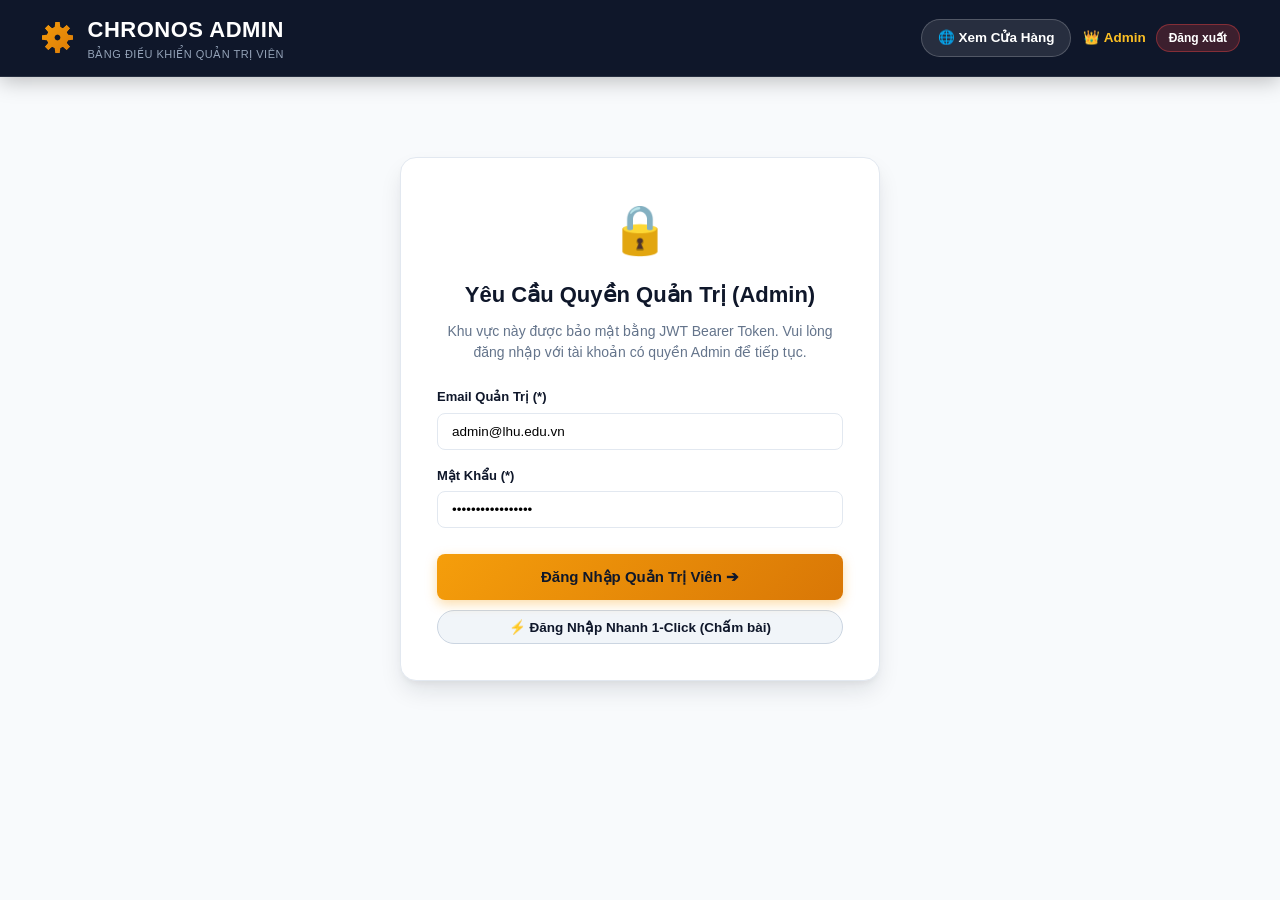
<file: public/admin.html>
<!DOCTYPE html>
<html lang="vi">
<head>
  <meta charset="UTF-8">
  <meta name="viewport" content="width=device-width, initial-scale=1.0">
  <title>Bảng Điều Khiển Quản Trị - CHRONOS WATCH ADMIN</title>
  <link rel="stylesheet" href="css/style.css">
  <link rel="icon" href="data:image/svg+xml,<svg xmlns=%22http://www.w3.org/2000/svg%22 viewBox=%220%22><text y=%2226%22 font-size=%2224%22>⚙️</text></svg>">
  <style>
    .admin-container { max-width: 1240px; margin: 30px auto; padding: 0 20px; }
    .stat-cards { display: grid; grid-template-columns: repeat(auto-fit, minmax(220px, 1fr)); gap: 20px; margin-bottom: 30px; }
    .stat-card { background: #fff; padding: 22px; border-radius: 12px; border: 1px solid var(--border); box-shadow: var(--shadow-sm); }
    .stat-num { font-size: 28px; font-weight: 800; color: #0f172a; margin: 6px 0; }
    .admin-tabs { display: flex; gap: 10px; border-bottom: 2px solid var(--border); margin-bottom: 25px; }
    .tab-btn { background: none; border: none; padding: 12px 20px; font-size: 15px; font-weight: 700; cursor: pointer; color: var(--text-muted); border-bottom: 3px solid transparent; margin-bottom: -2px; transition: all 0.2s; }
    .tab-btn:hover { color: #0f172a; }
    .tab-btn.active { color: #d97706; border-bottom-color: #d97706; }
    .data-table-wrap { overflow-x: auto; background: #fff; border-radius: 12px; border: 1px solid var(--border); box-shadow: var(--shadow-sm); }
    .data-table { width: 100%; border-collapse: collapse; min-width: 750px; }
    .data-table th, .data-table td { padding: 14px 16px; text-align: left; border-bottom: 1px solid var(--border); font-size: 13.5px; }
    .data-table th { background: #f8fafc; font-weight: 700; color: var(--secondary); text-transform: uppercase; font-size: 12px; letter-spacing: 0.5px; }
    .badge-status { display: inline-block; padding: 4px 10px; border-radius: 20px; font-size: 11.5px; font-weight: 700; text-transform: uppercase; }
    .status-PENDING { background: #fef3c7; color: #b45309; }
    .status-CONFIRMED, .status-PAID { background: #dcfce7; color: #15803d; }
    .status-SHIPPING, .status-DELIVERED { background: #e0f2fe; color: #0369a1; }
    .status-COMPLETED { background: #f3e8ff; color: #7e22ce; }
    .status-CANCELLED { background: #fee2e2; color: #b91c1c; }
    .btn-sm { padding: 6px 12px; border-radius: 6px; font-size: 12.5px; font-weight: 700; border: none; cursor: pointer; transition: all 0.2s; display: inline-flex; align-items: center; gap: 4px; }
    .btn-action-pay { background: #dcfce7; color: #15803d; border: 1px solid #86efac; }
    .btn-action-pay:hover { background: #bbf7d0; }
    .btn-action-deliv { background: #e0f2fe; color: #0369a1; border: 1px solid #7dd3fc; }
    .btn-action-deliv:hover { background: #bae6fd; }
    .btn-edit { background: #fef3c7; color: #92400e; border: 1px solid #fde68a; }
    .btn-edit:hover { background: #fde68a; }
    .btn-del { background: #fee2e2; color: #b91c1c; border: 1px solid #fca5a5; }
    .btn-del:hover { background: #fecaca; }
    .auth-banner-lock { max-width: 480px; margin: 80px auto; background: #fff; padding: 36px; border-radius: 16px; border: 1px solid var(--border); box-shadow: var(--shadow-lg); text-align: center; }
  </style>
</head>
<body>

  <!-- Header Admin -->
  <header>
    <div class="container nav-container">
      <a href="admin.html" class="brand-logo">
        <span class="brand-icon">⚙️</span>
        <div>
          <span>CHRONOS ADMIN</span>
          <span style="font-size: 11px; display: block; font-weight: normal; color: #94a3b8;">BẢNG ĐIỀU KHIỂN QUẢN TRỊ VIÊN</span>
        </div>
      </a>
      <div class="header-actions">
        <a href="index.html" class="btn-cart-toggle" style="text-decoration:none;">
          🌐 Xem Cửa Hàng
        </a>
        <div id="adminUserArea" style="display: flex; align-items: center; gap: 10px;">
          <span id="adminNameDisplay" style="font-size: 13.5px; color: #fbbf24; font-weight: 600;">👑 Admin</span>
          <button class="btn-auth-action" onclick="logoutAdmin()" style="padding: 6px 12px; font-size: 12px; background: rgba(239, 68, 68, 0.2); border-color: rgba(239, 68, 68, 0.4);">
            Đăng xuất
          </button>
        </div>
      </div>
    </div>
  </header>

  <!-- MÀN HÌNH KHÓA NẾU CHƯA ĐĂNG NHẬP ADMIN (BẢO MẬT PHÂN QUYỀN CLIENT - RUBRIC 3.1) -->
  <div id="adminLockScreen" class="hidden">
    <div class="auth-banner-lock">
      <p style="font-size: 48px; margin-bottom: 12px;">🔒</p>
      <h2 style="font-size: 22px; color: #0f172a; margin-bottom: 10px;">Yêu Cầu Quyền Quản Trị (Admin)</h2>
      <p style="font-size: 14px; color: #64748b; margin-bottom: 24px;">
        Khu vực này được bảo mật bằng JWT Bearer Token. Vui lòng đăng nhập với tài khoản có quyền Admin để tiếp tục.
      </p>
      <form id="adminLoginForm" onsubmit="handleAdminLogin(event)" style="text-align: left;">
        <div class="form-group">
          <label class="form-label">Email Quản Trị (*)</label>
          <input type="email" id="admEmail" class="form-input" value="admin@lhu.edu.vn" required>
        </div>
        <div class="form-group">
          <label class="form-label">Mật Khẩu (*)</label>
          <input type="password" id="admPassword" class="form-input" value="AdminPassword123@" required>
        </div>
        <button type="submit" class="btn-checkout-start" style="margin-top: 10px;">
          Đăng Nhập Quản Trị Viên ➔
        </button>
        <button type="button" onclick="quickLoginAdmin()" class="btn-auth-action" style="width: 100%; margin-top: 10px; justify-content: center; background: #f1f5f9; color: #0f172a; border-color: #cbd5e1;">
          ⚡ Đăng Nhập Nhanh 1-Click (Chấm bài)
        </button>
      </form>
    </div>
  </div>

  <!-- NỘI DUNG CHÍNH CỦA BẢNG ĐIỀU KHIỂN QUẢN TRỊ -->
  <main class="admin-container" id="adminMainContent">
    <!-- 1. Thống kê tổng quan -->
    <div class="stat-cards">
      <div class="stat-card">
        <div style="font-size: 13px; color: #64748b; font-weight: 600;">TỔNG SẢN PHẨM</div>
        <div class="stat-num" id="statProducts" style="color: #d97706;">0</div>
        <div style="font-size: 12.5px; color: #10b981;">Đang kinh doanh trong kho</div>
      </div>
      <div class="stat-card">
        <div style="font-size: 13px; color: #64748b; font-weight: 600;">TỔNG ĐƠN HÀNG</div>
        <div class="stat-num" id="statOrders" style="color: #2563eb;">0</div>
        <div style="font-size: 12.5px; color: #3b82f6;">Ghi nhận trên hệ thống</div>
      </div>
      <div class="stat-card">
        <div style="font-size: 13px; color: #64748b; font-weight: 600;">TỔNG DOANH THU</div>
        <div class="stat-num" id="statRevenue" style="color: #dc2626;">0 đ</div>
        <div style="font-size: 12.5px; color: #f59e0b;">Thực thu ước tính</div>
      </div>
      <div class="stat-card">
        <div style="font-size: 13px; color: #64748b; font-weight: 600;">ĐƠN CHỜ DUYỆT</div>
        <div class="stat-num" id="statPendingOrders" style="color: #b45309;">0</div>
        <div style="font-size: 12.5px; color: #d97706;">Cần xử lý thanh toán</div>
      </div>
    </div>

    <!-- 2. Tabs Quản trị -->
    <div class="admin-tabs">
      <button class="tab-btn active" id="btnTabProducts" onclick="switchAdminTab('tabProducts')">📦 Quản Lý Sản Phẩm Đồng Hồ</button>
      <button class="tab-btn" id="btnTabOrders" onclick="switchAdminTab('tabOrders')">📋 Quản Lý Đơn Hàng & Duyệt Thanh Toán</button>
      <button class="tab-btn" id="btnTabCategories" onclick="switchAdminTab('tabCategories')">📁 Quản Lý Danh Mục</button>
    </div>

    <!-- TAB 1: QUẢN LÝ SẢN PHẨM ĐỒNG HỒ -->
    <div id="tabProducts">
      <div style="display: flex; justify-content: space-between; align-items: center; margin-bottom: 18px; flex-wrap: wrap; gap: 12px;">
        <h3 style="font-size: 18px; font-weight: 800; color: #0f172a;">Danh sách sản phẩm đồng hồ</h3>
        <button class="btn-checkout-start" style="width: auto; padding: 10px 20px; font-size: 14px;" onclick="openAddProductModal()">
          + Thêm Sản Phẩm Mới
        </button>
      </div>

      <div class="data-table-wrap">
        <table class="data-table">
          <thead>
            <tr>
              <th>Ảnh</th>
              <th>Tên sản phẩm</th>
              <th>Thương hiệu</th>
              <th>Danh mục</th>
              <th>Giá bán</th>
              <th>Tồn kho</th>
              <th>Thao tác</th>
            </tr>
          </thead>
          <tbody id="adminProductsTable">
            <tr><td colspan="7" style="text-align: center; padding: 30px;">⏳ Đang tải dữ liệu sản phẩm...</td></tr>
          </tbody>
        </table>
      </div>
    </div>

    <!-- TAB 2: QUẢN LÝ ĐƠN HÀNG (RUBRIC 3.2: DUYỆT THANH TOÁN /PAY & GIAO HÀNG /DELIVER) -->
    <div id="tabOrders" class="hidden">
      <div style="display: flex; justify-content: space-between; align-items: center; margin-bottom: 18px; flex-wrap: wrap; gap: 12px;">
        <h3 style="font-size: 18px; font-weight: 800; color: #0f172a;">Danh sách đơn hàng khách hàng</h3>
        <button class="btn-auth-action" onclick="loadAdminOrders()" style="background: #f1f5f9; color: #0f172a; border-color: #cbd5e1;">
          🔄 Tải lại đơn hàng
        </button>
      </div>

      <div class="data-table-wrap">
        <table class="data-table">
          <thead>
            <tr>
              <th>Mã đơn</th>
              <th>Khách hàng</th>
              <th>Số ĐT</th>
              <th>Tổng tiền</th>
              <th>Phương thức TT</th>
              <th>Thanh toán</th>
              <th>Giao hàng</th>
              <th>Thao tác trực tiếp (Rubric 3.2)</th>
            </tr>
          </thead>
          <tbody id="adminOrdersTable">
            <tr><td colspan="8" style="text-align: center; padding: 30px;">⏳ Đang tải đơn hàng...</td></tr>
          </tbody>
        </table>
      </div>
    </div>

    <!-- TAB 3: QUẢN LÝ DANH MỤC -->
    <div id="tabCategories" class="hidden">
      <div style="display: flex; justify-content: space-between; align-items: center; margin-bottom: 18px; flex-wrap: wrap; gap: 12px;">
        <h3 style="font-size: 18px; font-weight: 800; color: #0f172a;">Danh mục đồng hồ hệ thống</h3>
        <button class="btn-checkout-start" style="width: auto; padding: 10px 20px; font-size: 14px;" onclick="openAddCategoryModal()">
          + Thêm Danh Mục Mới
        </button>
      </div>

      <div class="data-table-wrap">
        <table class="data-table">
          <thead>
            <tr>
              <th>Hình ảnh</th>
              <th>Tên danh mục</th>
              <th>Slug đường dẫn</th>
              <th>Mô tả</th>
              <th>Thao tác</th>
            </tr>
          </thead>
          <tbody id="adminCategoriesTable">
            <tr><td colspan="5" style="text-align: center; padding: 30px;">⏳ Đang tải danh mục...</td></tr>
          </tbody>
        </table>
      </div>
    </div>
  </main>

  <!-- ==========================================================================
       MODAL: THÊM SẢN PHẨM MỚI
       ========================================================================== -->
  <div class="modal-overlay hidden" id="addProductModal">
    <div class="modal-content" style="max-width: 580px;">
      <div class="modal-header">
        <h3 style="font-size: 17px; font-weight: bold; color: #fff;">+ Thêm Sản Phẩm Đồng Hồ Mới</h3>
        <button class="btn-close" onclick="closeAddProductModal()">✕</button>
      </div>
      <div class="modal-body">
        <form id="addProductForm" onsubmit="handleAddProductSubmit(event)">
          <div class="form-group">
            <label class="form-label">Tên sản phẩm (*)</label>
            <input type="text" name="name" class="form-input" required placeholder="Ví dụ: Rolex Submariner Date...">
          </div>
          <div style="display: flex; gap: 12px;">
            <div class="form-group" style="flex: 1;">
              <label class="form-label">Thương hiệu (*)</label>
              <input type="text" name="brand" class="form-input" required placeholder="Rolex, Seiko, Casio...">
            </div>
            <div class="form-group" style="flex: 1;">
              <label class="form-label">Danh mục (*)</label>
              <select name="category" id="adminCatSelectAdd" class="form-select" required>
                <option value="">-- Chọn danh mục --</option>
              </select>
            </div>
          </div>
          <div style="display: flex; gap: 12px;">
            <div class="form-group" style="flex: 1;">
              <label class="form-label">Giá niêm yết (VNĐ)</label>
              <input type="number" name="originalPrice" class="form-input" placeholder="Ví dụ: 12000000" required>
            </div>
            <div class="form-group" style="flex: 1;">
              <label class="form-label">Giá bán ưu đãi (VNĐ) (*)</label>
              <input type="number" name="salePrice" class="form-input" placeholder="Ví dụ: 9900000" required>
            </div>
          </div>
          <div style="display: flex; gap: 12px;">
            <div class="form-group" style="flex: 1;">
              <label class="form-label">Số lượng tồn kho (*)</label>
              <input type="number" name="stock" class="form-input" value="20" required>
            </div>
            <div class="form-group" style="flex: 1;">
              <label class="form-label">Link hình ảnh (URL)</label>
              <input type="url" name="image" class="form-input" placeholder="https://images.unsplash.com/...">
            </div>
          </div>
          <div class="form-group">
            <label class="form-label">Mô tả thông số kỹ thuật (Kính, máy, chống nước...)</label>
            <textarea name="description" class="form-input" rows="3" placeholder="Máy cơ Automatic Thụy Sĩ, Kính Sapphire chống lóa, chống nước 100m..."></textarea>
          </div>
          <button type="submit" class="btn-checkout-start">
            Lưu Sản Phẩm Vào MongoDB Atlas
          </button>
        </form>
      </div>
    </div>
  </div>

  <!-- ==========================================================================
       MODAL: CHỈNH SỬA SẢN PHẨM (PUT /api/products/:id - RUBRIC 3.2)
       ========================================================================== -->
  <div class="modal-overlay hidden" id="editProductModal">
    <div class="modal-content" style="max-width: 580px;">
      <div class="modal-header">
        <h3 style="font-size: 17px; font-weight: bold; color: #fff;">✏️ Chỉnh Sửa Thông Tin Sản Phẩm</h3>
        <button class="btn-close" onclick="closeEditProductModal()">✕</button>
      </div>
      <div class="modal-body">
        <form id="editProductForm" onsubmit="handleEditProductSubmit(event)">
          <input type="hidden" id="editProdId">
          <div class="form-group">
            <label class="form-label">Tên sản phẩm (*)</label>
            <input type="text" id="editProdName" class="form-input" required>
          </div>
          <div style="display: flex; gap: 12px;">
            <div class="form-group" style="flex: 1;">
              <label class="form-label">Thương hiệu (*)</label>
              <input type="text" id="editProdBrand" class="form-input" required>
            </div>
            <div class="form-group" style="flex: 1;">
              <label class="form-label">Danh mục (*)</label>
              <select id="editProdCategory" class="form-select" required></select>
            </div>
          </div>
          <div style="display: flex; gap: 12px;">
            <div class="form-group" style="flex: 1;">
              <label class="form-label">Giá niêm yết (VNĐ)</label>
              <input type="number" id="editProdOriginalPrice" class="form-input" required>
            </div>
            <div class="form-group" style="flex: 1;">
              <label class="form-label">Giá bán ưu đãi (VNĐ) (*)</label>
              <input type="number" id="editProdSalePrice" class="form-input" required>
            </div>
          </div>
          <div style="display: flex; gap: 12px;">
            <div class="form-group" style="flex: 1;">
              <label class="form-label">Số lượng tồn kho (*)</label>
              <input type="number" id="editProdStock" class="form-input" required>
            </div>
            <div class="form-group" style="flex: 1;">
              <label class="form-label">Link hình ảnh (URL)</label>
              <input type="url" id="editProdImage" class="form-input">
            </div>
          </div>
          <div class="form-group">
            <label class="form-label">Mô tả thông số</label>
            <textarea id="editProdDesc" class="form-input" rows="3"></textarea>
          </div>
          <button type="submit" class="btn-checkout-start">
            Cập Nhật Đồng Bộ Lên MongoDB Atlas
          </button>
        </form>
      </div>
    </div>
  </div>

  <!-- ==========================================================================
       MODAL: THÊM DANH MỤC MỚI (POST /api/categories - RUBRIC 3.2)
       ========================================================================== -->
  <div class="modal-overlay hidden" id="addCategoryModal">
    <div class="modal-content" style="max-width: 480px;">
      <div class="modal-header">
        <h3 style="font-size: 17px; font-weight: bold; color: #fff;">+ Thêm Danh Mục Đồng Hồ Mới</h3>
        <button class="btn-close" onclick="closeAddCategoryModal()">✕</button>
      </div>
      <div class="modal-body">
        <form id="addCategoryForm" onsubmit="handleAddCategorySubmit(event)">
          <div class="form-group">
            <label class="form-label">Tên danh mục (*)</label>
            <input type="text" name="name" class="form-input" placeholder="Ví dụ: Đồng Hồ Nữ Đính Đá" required>
          </div>
          <div class="form-group">
            <label class="form-label">Mô tả danh mục</label>
            <input type="text" name="description" class="form-input" placeholder="Bộ sưu tập đồng hồ dành cho phái đẹp...">
          </div>
          <div class="form-group">
            <label class="form-label">Link ảnh đại diện (URL)</label>
            <input type="url" name="image" class="form-input" placeholder="https://images.unsplash.com/...">
          </div>
          <button type="submit" class="btn-checkout-start">
            Lưu Danh Mục Mới
          </button>
        </form>
      </div>
    </div>
  </div>

  <!-- Scripts -->
  <script src="js/api.js"></script>
  <script>
    let categoriesList = [];

    document.addEventListener("DOMContentLoaded", () => {
      checkAdminAuth();
    });

    // ==========================================================================
    // BẢO MẬT PHÂN QUYỀN CLIENT (RUBRIC 3.1)
    // ==========================================================================
    function checkAdminAuth() {
      const token = localStorage.getItem("token");
      const user = JSON.parse(localStorage.getItem("user") || "null");

      if (!token || !user || user.role !== "admin") {
        document.getElementById("adminLockScreen").classList.remove("hidden");
        document.getElementById("adminMainContent").classList.add("hidden");
      } else {
        document.getElementById("adminLockScreen").classList.add("hidden");
        document.getElementById("adminMainContent").classList.remove("hidden");
        document.getElementById("adminNameDisplay").innerText = `👑 ${user.name || "Admin"}`;
        loadDashboardData();
      }
    }

    async function handleAdminLogin(e) {
      if (e) e.preventDefault();
      const email = document.getElementById("admEmail").value.trim();
      const password = document.getElementById("admPassword").value;

      const res = await API.login(email, password);
      if (res.success && res.token) {
        if (res.user.role !== "admin") {
          alert("❌ Quyền truy cập bị từ chối! Tài khoản này không có quyền Admin.");
          return;
        }
        localStorage.setItem("token", res.token);
        localStorage.setItem("user", JSON.stringify(res.user));
        alert("🎉 Đăng nhập Admin thành công!");
        checkAdminAuth();
      } else {
        alert("❌ Đăng nhập thất bại: " + (res.message || "Email hoặc mật khẩu không chính xác"));
      }
    }

    function quickLoginAdmin() {
      document.getElementById("admEmail").value = "admin@lhu.edu.vn";
      document.getElementById("admPassword").value = "AdminPassword123@";
      handleAdminLogin(null);
    }

    function logoutAdmin() {
      if (confirm("Bạn có muốn đăng xuất khỏi trang Quản trị không?")) {
        localStorage.removeItem("token");
        localStorage.removeItem("user");
        checkAdminAuth();
      }
    }

    // ==========================================================================
    // CHUYỂN TABS QUẢN TRỊ
    // ==========================================================================
    function switchAdminTab(tabId) {
      document.querySelectorAll(".tab-btn").forEach((b) => b.classList.remove("active"));
      document.querySelectorAll("#tabProducts, #tabOrders, #tabCategories").forEach((el) => el.classList.add("hidden"));

      if (tabId === "tabProducts") {
        document.getElementById("btnTabProducts").classList.add("active");
        document.getElementById("tabProducts").classList.remove("hidden");
      } else if (tabId === "tabOrders") {
        document.getElementById("btnTabOrders").classList.add("active");
        document.getElementById("tabOrders").classList.remove("hidden");
        loadAdminOrders();
      } else if (tabId === "tabCategories") {
        document.getElementById("btnTabCategories").classList.add("active");
        document.getElementById("tabCategories").classList.remove("hidden");
        loadAdminCategories();
      }
    }

    // ==========================================================================
    // TẢI TOÀN BỘ DỮ LIỆU DASHBOARD
    // ==========================================================================
    async function loadDashboardData() {
      await loadAdminCategories();
      await loadAdminProducts();
      await loadAdminOrders();
    }

    // 1. Tải danh mục
    async function loadAdminCategories() {
      const res = await API.getCategories();
      const table = document.getElementById("adminCategoriesTable");
      const selectAdd = document.getElementById("adminCatSelectAdd");
      const selectEdit = document.getElementById("editProdCategory");

      if (res.success && Array.isArray(res.data)) {
        categoriesList = res.data;

        // Điền vào select options
        const optionsHtml = '<option value="">-- Chọn danh mục --</option>' +
          categoriesList.map((c) => `<option value="${c._id}">${c.name}</option>`).join("");
        if (selectAdd) selectAdd.innerHTML = optionsHtml;
        if (selectEdit) selectEdit.innerHTML = optionsHtml;

        if (table) {
          if (categoriesList.length === 0) {
            table.innerHTML = `<tr><td colspan="5" style="text-align:center; padding:20px;">Chưa có danh mục nào!</td></tr>`;
          } else {
            table.innerHTML = categoriesList.map((c) => `
              <tr>
                <td><img src="${c.image || 'https://via.placeholder.com/50'}" style="width:44px; height:44px; object-fit:cover; border-radius:6px;"></td>
                <td><strong>${c.name}</strong></td>
                <td><code>${c.slug || '-'}</code></td>
                <td>${c.description || '-'}</td>
                <td>
                  <button class="btn-sm btn-del" onclick="handleDeleteCategory('${c._id}')">🗑️ Xóa</button>
                </td>
              </tr>
            `).join("");
          }
        }
      }
    }

    // 2. Tải sản phẩm
    async function loadAdminProducts() {
      const res = await API.getProducts();
      const table = document.getElementById("adminProductsTable");
      const statEl = document.getElementById("statProducts");

      if (res.success && Array.isArray(res.data)) {
        if (statEl) statEl.innerText = res.data.length;

        if (table) {
          if (res.data.length === 0) {
            table.innerHTML = `<tr><td colspan="7" style="text-align:center; padding:20px;">Kho hàng đang trống!</td></tr>`;
          } else {
            table.innerHTML = res.data.map((p) => {
              const catName = p.category ? (p.category.name || p.category) : "-";
              const price = Number(p.salePrice || p.price || 0);
              const stock = p.stock !== undefined ? p.stock : (p.countInStock || 0);

              return `
                <tr>
                  <td><img src="${p.image || 'https://via.placeholder.com/50'}" style="width:46px; height:46px; object-fit:cover; border-radius:6px; background:#0f172a;"></td>
                  <td><strong>${p.name}</strong></td>
                  <td><span style="font-weight:600; color:#d97706;">${p.brand || 'Chính Hãng'}</span></td>
                  <td>${catName}</td>
                  <td><strong style="color:#dc2626;">${price.toLocaleString("vi-VN")} đ</strong></td>
                  <td>
                    <span style="font-weight:700; color:${stock > 5 ? '#10b981' : '#ef4444'}">${stock} chiếc</span>
                  </td>
                  <td>
                    <div style="display:flex; gap:6px;">
                      <button class="btn-sm btn-edit" onclick='openEditProductModal(${JSON.stringify(p).replace(/'/g, "&apos;")})'>✏️ Sửa</button>
                      <button class="btn-sm btn-del" onclick="handleDeleteProduct('${p._id}')">🗑️ Xóa</button>
                    </div>
                  </td>
                </tr>
              `;
            }).join("");
          }
        }
      }
    }

    // 3. Tải đơn hàng & Thao tác trực tiếp (Rubric 3.2: /pay và /deliver)
    async function loadAdminOrders() {
      const token = localStorage.getItem("token");
      const res = await API.getOrders(token);
      const table = document.getElementById("adminOrdersTable");
      const statOrders = document.getElementById("statOrders");
      const statRevenue = document.getElementById("statRevenue");
      const statPending = document.getElementById("statPendingOrders");

      if (res.success && Array.isArray(res.data)) {
        const orders = res.data;
        if (statOrders) statOrders.innerText = orders.length;

        const revenue = orders.reduce((sum, o) => sum + (o.totalAmount || 0), 0);
        if (statRevenue) statRevenue.innerText = `${revenue.toLocaleString("vi-VN")} đ`;

        const pendingCount = orders.filter((o) => o.paymentStatus !== "PAID" || o.orderStatus === "PENDING").length;
        if (statPending) statPending.innerText = pendingCount;

        if (table) {
          if (orders.length === 0) {
            table.innerHTML = `<tr><td colspan="8" style="text-align:center; padding:30px;">Chưa có đơn hàng nào phát sinh!</td></tr>`;
          } else {
            table.innerHTML = orders.map((o) => {
              const code = o.orderCode || o._id.slice(-8).toUpperCase();
              const isPaid = o.paymentStatus === "PAID";
              const isDelivered = o.orderStatus === "DELIVERED" || o.orderStatus === "COMPLETED";

              return `
                <tr>
                  <td><strong>#${code}</strong></td>
                  <td>
                    <strong>${o.customerName}</strong>
                    <div style="font-size:11px; color:#64748b;">${o.shippingAddress || ''}</div>
                  </td>
                  <td>${o.customerPhone}</td>
                  <td><strong style="color:#dc2626;">${Number(o.totalAmount).toLocaleString("vi-VN")} đ</strong></td>
                  <td><span style="font-size:12px; font-weight:700;">${o.paymentMethod}</span></td>
                  <td>
                    <span class="badge-status status-${o.paymentStatus}">
                      ${isPaid ? "✓ Đã thanh toán" : "⏳ Chưa TT"}
                    </span>
                  </td>
                  <td>
                    <span class="badge-status status-${o.orderStatus}">
                      ${o.orderStatus}
                    </span>
                  </td>
                  <td>
                    <div style="display:flex; gap:6px; flex-wrap:wrap;">
                      <!-- Nút Duyệt thanh toán PUT /api/orders/:id/pay -->
                      ${!isPaid ? `
                        <button class="btn-sm btn-action-pay" onclick="handlePayOrder('${o._id}')" title="Duyệt đơn đã nhận tiền">
                          ✓ Duyệt TT
                        </button>
                      ` : `
                        <span style="font-size:11.5px; color:#15803d; font-weight:bold;">Đã thu tiền</span>
                      `}

                      <!-- Nút Xác nhận giao hàng PUT /api/orders/:id/deliver -->
                      ${!isDelivered ? `
                        <button class="btn-sm btn-action-deliv" onclick="handleDeliverOrder('${o._id}')" title="Xác nhận hàng đang giao / đã giao">
                          🚚 Giao hàng
                        </button>
                      ` : `
                        <span style="font-size:11.5px; color:#0369a1; font-weight:bold;">Đã giao</span>
                      `}
                    </div>
                  </td>
                </tr>
              `;
            }).join("");
          }
        }
      }
    }

    // ==========================================================================
    // CÁC THAO TÁC CRUD SẢN PHẨM & DUYỆT ĐƠN HÀNG (RUBRIC 3.2)
    // ==========================================================================

    // 1. Thêm sản phẩm
    function openAddProductModal() {
      document.getElementById("addProductModal").classList.remove("hidden");
    }
    function closeAddProductModal() {
      document.getElementById("addProductModal").classList.add("hidden");
    }
    async function handleAddProductSubmit(e) {
      e.preventDefault();
      const form = e.target;
      const token = localStorage.getItem("token");

      const data = {
        name: form.name.value.trim(),
        brand: form.brand.value.trim(),
        category: form.category.value,
        originalPrice: Number(form.originalPrice.value),
        salePrice: Number(form.salePrice.value),
        stock: Number(form.stock.value),
        image: form.image.value.trim() || "images/watches/rolex-submariner.jpg",
        description: form.description.value.trim(),
      };

      const res = await API.createProduct(data, token);
      if (res.success) {
        alert("🎉 Thêm sản phẩm đồng hồ mới thành công!");
        form.reset();
        closeAddProductModal();
        loadAdminProducts();
      } else {
        alert("❌ Lỗi: " + (res.message || "Không thể thêm sản phẩm"));
      }
    }

    // 2. Sửa sản phẩm
    function openEditProductModal(prod) {
      document.getElementById("editProdId").value = prod._id;
      document.getElementById("editProdName").value = prod.name;
      document.getElementById("editProdBrand").value = prod.brand || "Chính Hãng";
      document.getElementById("editProdCategory").value = prod.category ? (prod.category._id || prod.category) : "";
      document.getElementById("editProdOriginalPrice").value = prod.originalPrice || prod.salePrice;
      document.getElementById("editProdSalePrice").value = prod.salePrice || prod.price;
      document.getElementById("editProdStock").value = prod.stock !== undefined ? prod.stock : (prod.countInStock || 10);
      document.getElementById("editProdImage").value = prod.image || "";
      document.getElementById("editProdDesc").value = prod.description || "";

      document.getElementById("editProductModal").classList.remove("hidden");
    }
    function closeEditProductModal() {
      document.getElementById("editProductModal").classList.add("hidden");
    }
    async function handleEditProductSubmit(e) {
      e.preventDefault();
      const token = localStorage.getItem("token");
      const id = document.getElementById("editProdId").value;

      const data = {
        name: document.getElementById("editProdName").value.trim(),
        brand: document.getElementById("editProdBrand").value.trim(),
        category: document.getElementById("editProdCategory").value,
        originalPrice: Number(document.getElementById("editProdOriginalPrice").value),
        salePrice: Number(document.getElementById("editProdSalePrice").value),
        stock: Number(document.getElementById("editProdStock").value),
        image: document.getElementById("editProdImage").value.trim(),
        description: document.getElementById("editProdDesc").value.trim(),
      };

      const res = await API.updateProduct(id, data, token);
      if (res.success) {
        alert("🎉 Cập nhật thông tin đồng hồ thành công!");
        closeEditProductModal();
        loadAdminProducts();
      } else {
        alert("❌ Lỗi cập nhật: " + (res.message || "Không thể cập nhật sản phẩm"));
      }
    }

    // 3. Xóa sản phẩm có hộp thoại xác nhận (Confirm)
    async function handleDeleteProduct(id) {
      if (!confirm("⚠️ Bạn có chắc chắn muốn xóa mẫu đồng hồ này khỏi MongoDB Atlas không?")) {
        return;
      }
      const token = localStorage.getItem("token");
      const res = await API.deleteProduct(id, token);
      if (res.success) {
        alert("✓ Đã xóa sản phẩm thành công!");
        loadAdminProducts();
      } else {
        alert("❌ Lỗi xóa sản phẩm: " + res.message);
      }
    }

    // 4. Thêm & Xóa danh mục
    function openAddCategoryModal() {
      document.getElementById("addCategoryModal").classList.remove("hidden");
    }
    function closeAddCategoryModal() {
      document.getElementById("addCategoryModal").classList.add("hidden");
    }
    async function handleAddCategorySubmit(e) {
      e.preventDefault();
      const form = e.target;
      const token = localStorage.getItem("token");

      const data = {
        name: form.name.value.trim(),
        description: form.description.value.trim(),
        image: form.image.value.trim() || "images/watches/rolex-submariner.jpg",
      };

      const res = await API.createCategory(data, token);
      if (res.success) {
        alert("🎉 Thêm danh mục đồng hồ mới thành công!");
        form.reset();
        closeAddCategoryModal();
        loadAdminCategories();
      } else {
        alert("❌ Lỗi: " + res.message);
      }
    }

    async function handleDeleteCategory(id) {
      if (!confirm("⚠️ Bạn có chắc chắn muốn xóa danh mục này không?")) return;
      const token = localStorage.getItem("token");
      const res = await API.deleteCategory(id, token);
      if (res.success) {
        alert("✓ Đã xóa danh mục thành công!");
        loadAdminCategories();
      } else {
        alert("❌ Lỗi: " + res.message);
      }
    }

    // 5. Thao tác trực tiếp duyệt thanh toán: PUT /api/orders/:id/pay
    async function handlePayOrder(id) {
      const token = localStorage.getItem("token");
      const res = await API.payOrder(id, token);
      if (res.success) {
        alert("🎉 Đã duyệt thanh toán thành công cho đơn hàng!");
        loadAdminOrders();
      } else {
        alert("❌ Lỗi duyệt thanh toán: " + res.message);
      }
    }

    // 6. Thao tác trực tiếp duyệt giao hàng: PUT /api/orders/:id/deliver
    async function handleDeliverOrder(id) {
      const token = localStorage.getItem("token");
      const res = await API.deliverOrder(id, token);
      if (res.success) {
        alert("🚚 Đã xác nhận giao hàng thành công!");
        loadAdminOrders();
      } else {
        alert("❌ Lỗi giao hàng: " + res.message);
      }
    }
  </script>
</body>
</html>
</file>
<file: public/css/style.css>
/* ==========================================================================
   CHRONOS LUXURY WATCH STORE - GIAO DIỆN CHUẨN THƯƠNG MẠI ĐIỆN TỬ CAO CẤP
   Học phần: Lập Trình Ứng Dụng - Chuyên Ngành Thương Mại Điện Tử - LHU
   ========================================================================== */

:root {
  --primary: #d97706; /* Màu vàng Gold đồng hồ cao cấp */
  --primary-hover: #b45309;
  --primary-light: #fef3c7;
  --secondary: #0f172a; /* Màu xanh than / Đen sang trọng */
  --secondary-light: #1e293b;
  --accent: #2563eb;
  --danger: #ef4444;
  --success: #10b981;
  --bg-main: #f8fafc;
  --card-bg: #ffffff;
  --text-main: #0f172a;
  --text-muted: #64748b;
  --border: #e2e8f0;
  --shadow-sm: 0 1px 3px rgba(0, 0, 0, 0.06);
  --shadow-md: 0 4px 8px -2px rgba(0, 0, 0, 0.08), 0 2px 4px -2px rgba(0, 0, 0, 0.04);
  --shadow-lg: 0 12px 24px -4px rgba(15, 23, 42, 0.12), 0 4px 6px -2px rgba(0, 0, 0, 0.05);
  --radius: 12px;
}

* {
  box-sizing: border-box;
  margin: 0;
  padding: 0;
  font-family: -apple-system, BlinkMacSystemFont, "Segoe UI", Roboto, "Helvetica Neue", Arial, sans-serif;
}

body {
  background-color: var(--bg-main);
  color: var(--text-main);
  line-height: 1.5;
  min-height: 100vh;
  display: flex;
  flex-direction: column;
}

.container {
  max-width: 1240px;
  margin: 0 auto;
  padding: 0 20px;
}

/* ==========================================================================
   1. HEADER & NAVIGATION
   ========================================================================== */
header {
  background: #0f172a;
  color: #ffffff;
  border-bottom: 1px solid rgba(255, 255, 255, 0.1);
  position: sticky;
  top: 0;
  z-index: 50;
  box-shadow: 0 4px 20px rgba(0, 0, 0, 0.25);
}

.nav-container {
  display: flex;
  align-items: center;
  justify-content: space-between;
  height: 76px;
  gap: 20px;
}

.brand-logo {
  display: flex;
  align-items: center;
  gap: 12px;
  text-decoration: none;
  color: #ffffff;
  font-size: 22px;
  font-weight: 800;
  letter-spacing: 0.5px;
}

.brand-icon {
  font-size: 28px;
  background: linear-gradient(135deg, #f59e0b 0%, #d97706 100%);
  -webkit-background-clip: text;
  -webkit-text-fill-color: transparent;
}

.brand-badge {
  background: linear-gradient(135deg, #f59e0b, #d97706);
  color: #ffffff;
  font-size: 11px;
  padding: 3px 8px;
  border-radius: 6px;
  font-weight: 700;
  text-transform: uppercase;
}

.search-box {
  flex: 1;
  max-width: 480px;
  position: relative;
}

.search-input {
  width: 100%;
  padding: 10px 16px 10px 42px;
  border: 1px solid rgba(255, 255, 255, 0.2);
  border-radius: 25px;
  font-size: 14px;
  outline: none;
  transition: all 0.2s;
  background: rgba(255, 255, 255, 0.1);
  color: #ffffff;
}

.search-input::placeholder {
  color: #94a3b8;
}

.search-input:focus {
  border-color: #f59e0b;
  background: rgba(255, 255, 255, 0.18);
  box-shadow: 0 0 0 3px rgba(245, 158, 11, 0.25);
}

.search-icon {
  position: absolute;
  left: 15px;
  top: 50%;
  transform: translateY(-50%);
  color: #94a3b8;
  font-size: 15px;
}

.header-actions {
  display: flex;
  align-items: center;
  gap: 12px;
}

.btn-auth-action, .btn-cart-toggle {
  background: rgba(255, 255, 255, 0.1);
  border: 1px solid rgba(255, 255, 255, 0.2);
  color: #ffffff;
  padding: 8px 16px;
  border-radius: 20px;
  cursor: pointer;
  display: flex;
  align-items: center;
  gap: 8px;
  font-weight: 600;
  font-size: 13.5px;
  transition: all 0.2s;
}

.btn-auth-action:hover, .btn-cart-toggle:hover {
  background: rgba(255, 255, 255, 0.2);
  border-color: #f59e0b;
  color: #fbbf24;
}

.cart-badge {
  background: #ef4444;
  color: #ffffff;
  font-size: 11px;
  padding: 2px 7px;
  border-radius: 10px;
  font-weight: bold;
}

.btn-admin-link {
  text-decoration: none;
  background: linear-gradient(135deg, #3b82f6, #1d4ed8);
  color: #ffffff;
  font-size: 13.5px;
  font-weight: 600;
  padding: 8px 16px;
  border-radius: 20px;
  display: flex;
  align-items: center;
  gap: 6px;
  transition: opacity 0.2s;
}

.btn-admin-link:hover {
  opacity: 0.9;
}

/* ==========================================================================
   2. BANNER CAROUSEL QUẢNG CÁO ĐỒNG HỒ
   ========================================================================== */
.carousel-container {
  position: relative;
  width: 100%;
  max-width: 1240px;
  margin: 20px auto 30px auto;
  border-radius: 20px;
  overflow: hidden;
  box-shadow: var(--shadow-lg);
  background: #0f172a;
}

.carousel-slides {
  display: flex;
  transition: transform 0.6s cubic-bezier(0.25, 1, 0.5, 1);
  width: 100%;
}

.carousel-slide {
  min-width: 100%;
  position: relative;
  height: 380px;
  display: flex;
  align-items: center;
  background-size: cover;
  background-position: center;
}

.carousel-overlay {
  position: absolute;
  inset: 0;
  background: linear-gradient(90deg, rgba(15, 23, 42, 0.92) 0%, rgba(15, 23, 42, 0.65) 50%, rgba(15, 23, 42, 0.2) 100%);
}

.carousel-content {
  position: relative;
  z-index: 2;
  padding: 0 50px;
  max-width: 650px;
  color: #ffffff;
}

.slide-tag {
  display: inline-block;
  background: rgba(245, 158, 11, 0.25);
  color: #fbbf24;
  border: 1px solid rgba(245, 158, 11, 0.5);
  padding: 5px 14px;
  border-radius: 20px;
  font-size: 12px;
  font-weight: 700;
  letter-spacing: 1px;
  text-transform: uppercase;
  margin-bottom: 14px;
}

.slide-title {
  font-size: 34px;
  font-weight: 800;
  line-height: 1.25;
  margin-bottom: 12px;
}

.slide-desc {
  font-size: 15px;
  color: #cbd5e1;
  margin-bottom: 22px;
  line-height: 1.6;
}

.btn-slide-cta {
  display: inline-flex;
  align-items: center;
  gap: 8px;
  background: linear-gradient(135deg, #f59e0b 0%, #d97706 100%);
  color: #0f172a;
  font-weight: 700;
  font-size: 14px;
  padding: 12px 24px;
  border-radius: 25px;
  text-decoration: none;
  cursor: pointer;
  border: none;
  transition: transform 0.2s, box-shadow 0.2s;
}

.btn-slide-cta:hover {
  transform: translateY(-2px);
  box-shadow: 0 6px 15px rgba(245, 158, 11, 0.4);
}

.carousel-nav-btn {
  position: absolute;
  top: 50%;
  transform: translateY(-50%);
  background: rgba(15, 23, 42, 0.6);
  color: #ffffff;
  border: 1px solid rgba(255, 255, 255, 0.2);
  width: 44px;
  height: 44px;
  border-radius: 50%;
  font-size: 18px;
  cursor: pointer;
  z-index: 10;
  display: flex;
  align-items: center;
  justify-content: center;
  transition: all 0.2s;
}

.carousel-nav-btn:hover {
  background: #f59e0b;
  color: #0f172a;
  border-color: #f59e0b;
}

.carousel-prev { left: 20px; }
.carousel-next { right: 20px; }

.carousel-indicators {
  position: absolute;
  bottom: 16px;
  left: 50%;
  transform: translateX(-50%);
  display: flex;
  gap: 8px;
  z-index: 10;
}

.indicator-dot {
  width: 10px;
  height: 10px;
  border-radius: 50%;
  background: rgba(255, 255, 255, 0.4);
  cursor: pointer;
  transition: all 0.3s;
}

.indicator-dot.active {
  width: 28px;
  border-radius: 6px;
  background: #f59e0b;
}

/* ==========================================================================
   3. BỘ LỌC DANH MỤC & KHOẢNG GIÁ THỜI GIAN THỰC
   ========================================================================== */
.filter-wrapper {
  background: #ffffff;
  padding: 20px 24px;
  border-radius: var(--radius);
  border: 1px solid var(--border);
  box-shadow: var(--shadow-sm);
  margin-bottom: 28px;
  display: flex;
  flex-direction: column;
  gap: 16px;
}

.filter-row {
  display: flex;
  align-items: center;
  gap: 16px;
  flex-wrap: wrap;
}

.filter-label {
  font-size: 13.5px;
  font-weight: 700;
  color: var(--secondary);
  min-width: 110px;
  display: flex;
  align-items: center;
  gap: 6px;
}

.category-pills, .price-pills {
  display: flex;
  gap: 8px;
  overflow-x: auto;
  flex-wrap: wrap;
}

.cat-pill, .price-pill {
  background: #f1f5f9;
  border: 1px solid var(--border);
  color: #334155;
  padding: 7px 16px;
  border-radius: 20px;
  cursor: pointer;
  font-size: 13.5px;
  font-weight: 500;
  transition: all 0.2s;
  white-space: nowrap;
}

.cat-pill:hover, .price-pill:hover {
  background: #e2e8f0;
  border-color: #cbd5e1;
}

.cat-pill.active, .price-pill.active {
  background: #0f172a;
  color: #f59e0b;
  border-color: #0f172a;
  font-weight: 700;
  box-shadow: 0 2px 6px rgba(15, 23, 42, 0.2);
}

/* ==========================================================================
   4. LƯỚI THẺ SẢN PHẨM (PRODUCT GRID)
   ========================================================================== */
.products-section {
  margin-bottom: 60px;
}

.section-header {
  display: flex;
  justify-content: space-between;
  align-items: center;
  margin-bottom: 22px;
  padding-bottom: 12px;
  border-bottom: 2px solid #e2e8f0;
}

.section-title {
  font-size: 22px;
  font-weight: 800;
  color: var(--secondary);
  display: flex;
  align-items: center;
  gap: 10px;
}

.sort-select {
  padding: 8px 14px;
  border-radius: 8px;
  border: 1px solid var(--border);
  font-size: 13.5px;
  font-weight: 500;
  outline: none;
  background: #ffffff;
  cursor: pointer;
}

.sort-select:focus {
  border-color: var(--primary);
}

.product-grid {
  display: grid;
  grid-template-columns: repeat(auto-fill, minmax(265px, 1fr));
  gap: 24px;
}

.product-card {
  background: var(--card-bg);
  border: 1px solid var(--border);
  border-radius: var(--radius);
  overflow: hidden;
  display: flex;
  flex-direction: column;
  transition: transform 0.25s cubic-bezier(0.165, 0.84, 0.44, 1), box-shadow 0.25s;
  box-shadow: var(--shadow-sm);
  position: relative;
}

.product-card:hover {
  transform: translateY(-6px);
  box-shadow: var(--shadow-lg);
  border-color: #cbd5e1;
}

.product-thumb-wrap {
  position: relative;
  width: 100%;
  height: 230px;
  background: #0f172a;
  overflow: hidden;
}

.product-thumb {
  width: 100%;
  height: 100%;
  object-fit: cover;
  transition: transform 0.4s ease;
}

.product-card:hover .product-thumb {
  transform: scale(1.08);
}

.discount-tag {
  position: absolute;
  top: 10px;
  left: 10px;
  background: linear-gradient(135deg, #ef4444, #dc2626);
  color: #ffffff;
  font-size: 11px;
  font-weight: 800;
  padding: 4px 8px;
  border-radius: 6px;
  box-shadow: 0 2px 4px rgba(239, 68, 68, 0.3);
}

.brand-tag {
  position: absolute;
  top: 10px;
  right: 10px;
  background: rgba(15, 23, 42, 0.8);
  color: #f59e0b;
  font-size: 10.5px;
  font-weight: 700;
  padding: 3px 8px;
  border-radius: 6px;
  backdrop-filter: blur(4px);
}

.product-details {
  padding: 18px;
  display: flex;
  flex-direction: column;
  flex-grow: 1;
}

.product-category-name {
  font-size: 11.5px;
  color: var(--text-muted);
  font-weight: 700;
  text-transform: uppercase;
  letter-spacing: 0.5px;
  margin-bottom: 6px;
}

.product-name {
  font-size: 15.5px;
  font-weight: 700;
  color: var(--secondary);
  margin-bottom: 8px;
  display: -webkit-box;
  -webkit-line-clamp: 2;
  -webkit-box-orient: vertical;
  overflow: hidden;
  height: 44px;
  line-height: 1.4;
}

.product-rating {
  color: #f59e0b;
  font-size: 12.5px;
  margin-bottom: 12px;
  display: flex;
  align-items: center;
  gap: 4px;
  font-weight: 600;
}

.price-container {
  margin-top: auto;
  margin-bottom: 16px;
  display: flex;
  align-items: baseline;
  gap: 8px;
  flex-wrap: wrap;
}

.sale-price {
  font-size: 19px;
  font-weight: 800;
  color: #dc2626;
}

.original-price {
  font-size: 12.5px;
  color: var(--text-muted);
  text-decoration: line-through;
}

.card-actions {
  display: flex;
  gap: 8px;
}

.btn-add-cart {
  flex: 1;
  background: var(--secondary);
  color: #ffffff;
  border: none;
  padding: 10px;
  border-radius: 8px;
  font-weight: 700;
  font-size: 13.5px;
  cursor: pointer;
  transition: all 0.2s;
  display: flex;
  align-items: center;
  justify-content: center;
  gap: 6px;
}

.btn-add-cart:hover {
  background: #f59e0b;
  color: #0f172a;
}

.btn-view-quick {
  background: #f1f5f9;
  color: var(--secondary);
  border: 1px solid var(--border);
  width: 42px;
  border-radius: 8px;
  cursor: pointer;
  display: flex;
  align-items: center;
  justify-content: center;
  font-size: 16px;
  transition: all 0.2s;
}

.btn-view-quick:hover {
  background: #e2e8f0;
}

/* ==========================================================================
   5. CART DRAWER & MODALS
   ========================================================================== */
.cart-drawer-backdrop {
  position: fixed;
  inset: 0;
  background: rgba(15, 23, 42, 0.6);
  z-index: 90;
  display: none;
  backdrop-filter: blur(2px);
}

.cart-drawer {
  position: fixed;
  top: 0;
  right: -440px;
  width: 100%;
  max-width: 420px;
  height: 100%;
  background: #ffffff;
  z-index: 91;
  box-shadow: -6px 0 25px rgba(0, 0, 0, 0.2);
  display: flex;
  flex-direction: column;
  transition: right 0.35s cubic-bezier(0.25, 1, 0.5, 1);
}

.cart-drawer.open {
  right: 0;
}

.cart-header {
  padding: 20px;
  background: #0f172a;
  color: #ffffff;
  display: flex;
  justify-content: space-between;
  align-items: center;
}

.cart-title {
  font-size: 17px;
  font-weight: 700;
  display: flex;
  align-items: center;
  gap: 8px;
}

.btn-close {
  background: none;
  border: none;
  font-size: 22px;
  cursor: pointer;
  color: #94a3b8;
  transition: color 0.2s;
}

.btn-close:hover {
  color: #ffffff;
}

.cart-body {
  flex: 1;
  overflow-y: auto;
  padding: 20px;
}

.cart-item {
  display: flex;
  gap: 12px;
  padding-bottom: 16px;
  margin-bottom: 16px;
  border-bottom: 1px solid #f1f5f9;
  align-items: center;
}

.cart-item-img {
  width: 68px;
  height: 68px;
  object-fit: cover;
  border-radius: 8px;
  background: #0f172a;
}

.cart-item-info {
  flex: 1;
}

.cart-item-name {
  font-size: 13.5px;
  font-weight: 700;
  color: var(--secondary);
  margin-bottom: 4px;
}

.cart-item-price {
  font-size: 14px;
  font-weight: 800;
  color: #dc2626;
  margin-bottom: 6px;
}

.qty-control {
  display: flex;
  align-items: center;
  gap: 8px;
}

.qty-btn {
  width: 26px;
  height: 26px;
  border: 1px solid var(--border);
  background: #ffffff;
  border-radius: 4px;
  cursor: pointer;
  font-weight: bold;
}

.qty-btn:hover {
  background: #f1f5f9;
}

.qty-val {
  font-size: 13px;
  font-weight: 700;
  min-width: 20px;
  text-align: center;
}

.btn-item-del {
  color: var(--text-muted);
  background: none;
  border: none;
  cursor: pointer;
  font-size: 16px;
  padding: 6px;
}

.btn-item-del:hover {
  color: var(--danger);
}

.cart-footer {
  padding: 20px;
  border-top: 1px solid var(--border);
  background: #f8fafc;
}

.cart-subtotal {
  display: flex;
  justify-content: space-between;
  font-size: 16px;
  font-weight: 800;
  margin-bottom: 16px;
}

.btn-checkout-start {
  width: 100%;
  background: linear-gradient(135deg, #f59e0b 0%, #d97706 100%);
  color: #0f172a;
  border: none;
  padding: 14px;
  border-radius: 8px;
  font-size: 15px;
  font-weight: 800;
  cursor: pointer;
  transition: all 0.2s;
  box-shadow: 0 4px 12px rgba(245, 158, 11, 0.35);
}

.btn-checkout-start:hover {
  filter: brightness(1.05);
}

/* ==========================================================================
   6. MODAL OVERLAY & POPUPS
   ========================================================================== */
.modal-overlay {
  position: fixed;
  inset: 0;
  background: rgba(15, 23, 42, 0.65);
  z-index: 100;
  display: flex;
  align-items: center;
  justify-content: center;
  padding: 20px;
  backdrop-filter: blur(3px);
}

.modal-content {
  background: #ffffff;
  border-radius: 16px;
  max-width: 520px;
  width: 100%;
  max-height: 90vh;
  overflow-y: auto;
  box-shadow: var(--shadow-lg);
  animation: modalFadeIn 0.25s ease-out;
}

@keyframes modalFadeIn {
  from { opacity: 0; transform: scale(0.95); }
  to { opacity: 1; transform: scale(1); }
}

.modal-header {
  padding: 18px 22px;
  background: #0f172a;
  color: #ffffff;
  display: flex;
  justify-content: space-between;
  align-items: center;
  border-radius: 16px 16px 0 0;
}

.modal-body {
  padding: 22px;
}

.form-group {
  margin-bottom: 16px;
}

.form-label {
  display: block;
  font-size: 13px;
  font-weight: 700;
  margin-bottom: 6px;
  color: var(--secondary);
}

.form-input, .form-select {
  width: 100%;
  padding: 10px 14px;
  border: 1px solid var(--border);
  border-radius: 8px;
  font-size: 13.5px;
  outline: none;
  background: #ffffff;
}

.form-input:focus, .form-select:focus {
  border-color: #f59e0b;
  box-shadow: 0 0 0 3px rgba(245, 158, 11, 0.2);
}

/* ==========================================================================
   7. POPUP THANH TOÁN VIETQR NAPAS 247
   ========================================================================== */
.qr-preview-box {
  text-align: center;
  padding: 20px;
  background: #f8fafc;
  border-radius: 12px;
  margin-bottom: 18px;
  border: 1px dashed #cbd5e1;
}

.qr-img {
  max-width: 240px;
  border-radius: 8px;
  box-shadow: var(--shadow-md);
  margin-bottom: 12px;
  border: 2px solid #ffffff;
}

.bank-info-box {
  background: #ffffff;
  border: 1px solid #e2e8f0;
  border-radius: 8px;
  padding: 12px;
  text-align: left;
  font-size: 13px;
  margin-top: 10px;
}

.bank-info-item {
  display: flex;
  justify-content: space-between;
  padding: 4px 0;
  border-bottom: 1px solid #f1f5f9;
}

.bank-info-item:last-child {
  border-bottom: none;
}

/* ==========================================================================
   8. WIDGET CHATBOT AI GEMINI NỔI (CHRONOAI RAG)
   ========================================================================== */
.ai-widget-button {
  position: fixed;
  bottom: 24px;
  right: 24px;
  width: 62px;
  height: 62px;
  border-radius: 50%;
  background: linear-gradient(135deg, #f59e0b 0%, #b45309 100%);
  color: #0f172a;
  border: 2px solid #ffffff;
  box-shadow: 0 8px 24px rgba(245, 158, 11, 0.5);
  cursor: pointer;
  display: flex;
  align-items: center;
  justify-content: center;
  font-size: 28px;
  z-index: 80;
  transition: transform 0.25s, box-shadow 0.25s;
}

.ai-widget-button:hover {
  transform: scale(1.1);
  box-shadow: 0 12px 28px rgba(245, 158, 11, 0.6);
}

.ai-chat-window {
  position: fixed;
  bottom: 96px;
  right: 24px;
  width: 380px;
  height: 520px;
  background: #ffffff;
  border-radius: 18px;
  box-shadow: 0 15px 35px rgba(15, 23, 42, 0.25);
  border: 1px solid var(--border);
  z-index: 81;
  display: flex;
  flex-direction: column;
  overflow: hidden;
  animation: modalFadeIn 0.25s ease-out;
}

.ai-chat-header {
  background: #0f172a;
  color: #ffffff;
  padding: 16px 20px;
  display: flex;
  align-items: center;
  justify-content: space-between;
  border-bottom: 2px solid #f59e0b;
}

.ai-chat-title {
  display: flex;
  align-items: center;
  gap: 10px;
  font-weight: 700;
  font-size: 15px;
}

.ai-chat-messages {
  flex: 1;
  padding: 16px;
  overflow-y: auto;
  display: flex;
  flex-direction: column;
  gap: 12px;
  background: #f8fafc;
}

.msg {
  max-width: 86%;
  padding: 10px 14px;
  border-radius: 14px;
  font-size: 13.5px;
  line-height: 1.45;
}

.msg-ai {
  align-self: flex-start;
  background: #ffffff;
  color: var(--text-main);
  border: 1px solid var(--border);
  border-bottom-left-radius: 4px;
  box-shadow: var(--shadow-sm);
}

.msg-user {
  align-self: flex-end;
  background: #0f172a;
  color: #f59e0b;
  border-bottom-right-radius: 4px;
  font-weight: 500;
}

.ai-chat-input-area {
  padding: 12px;
  background: #ffffff;
  border-top: 1px solid var(--border);
  display: flex;
  gap: 8px;
}

.ai-chat-input {
  flex: 1;
  padding: 10px 14px;
  border: 1px solid var(--border);
  border-radius: 20px;
  font-size: 13.5px;
  outline: none;
}

.ai-chat-input:focus {
  border-color: #f59e0b;
}

.ai-chat-send {
  background: #f59e0b;
  color: #0f172a;
  border: none;
  width: 38px;
  height: 38px;
  border-radius: 50%;
  cursor: pointer;
  display: flex;
  align-items: center;
  justify-content: center;
  font-size: 16px;
  font-weight: bold;
}

/* ==========================================================================
   9. FOOTER
   ========================================================================== */
footer {
  margin-top: auto;
  background: #0f172a;
  color: #94a3b8;
  padding: 36px 0;
  text-align: center;
  font-size: 14px;
  border-top: 1px solid rgba(255, 255, 255, 0.1);
}

footer a {
  color: #f59e0b;
  text-decoration: none;
}

.hidden {
  display: none !important;
}

/* Responsive Media Queries */
@media (max-width: 768px) {
  .nav-container {
    height: auto;
    padding: 14px 0;
    flex-wrap: wrap;
  }
  .search-box {
    order: 3;
    max-width: 100%;
    width: 100%;
  }
  .carousel-slide {
    height: 320px;
  }
  .carousel-content {
    padding: 0 24px;
  }
  .slide-title {
    font-size: 24px;
  }
  .product-grid {
    grid-template-columns: repeat(auto-fill, minmax(160px, 1fr));
    gap: 14px;
  }
  .product-thumb-wrap {
    height: 160px;
  }
  .product-name {
    font-size: 13.5px;
    height: 38px;
  }
  .sale-price {
    font-size: 16px;
  }
  .ai-chat-window {
    width: calc(100vw - 32px);
    right: 16px;
    bottom: 84px;
    height: 480px;
  }
}
</file>
